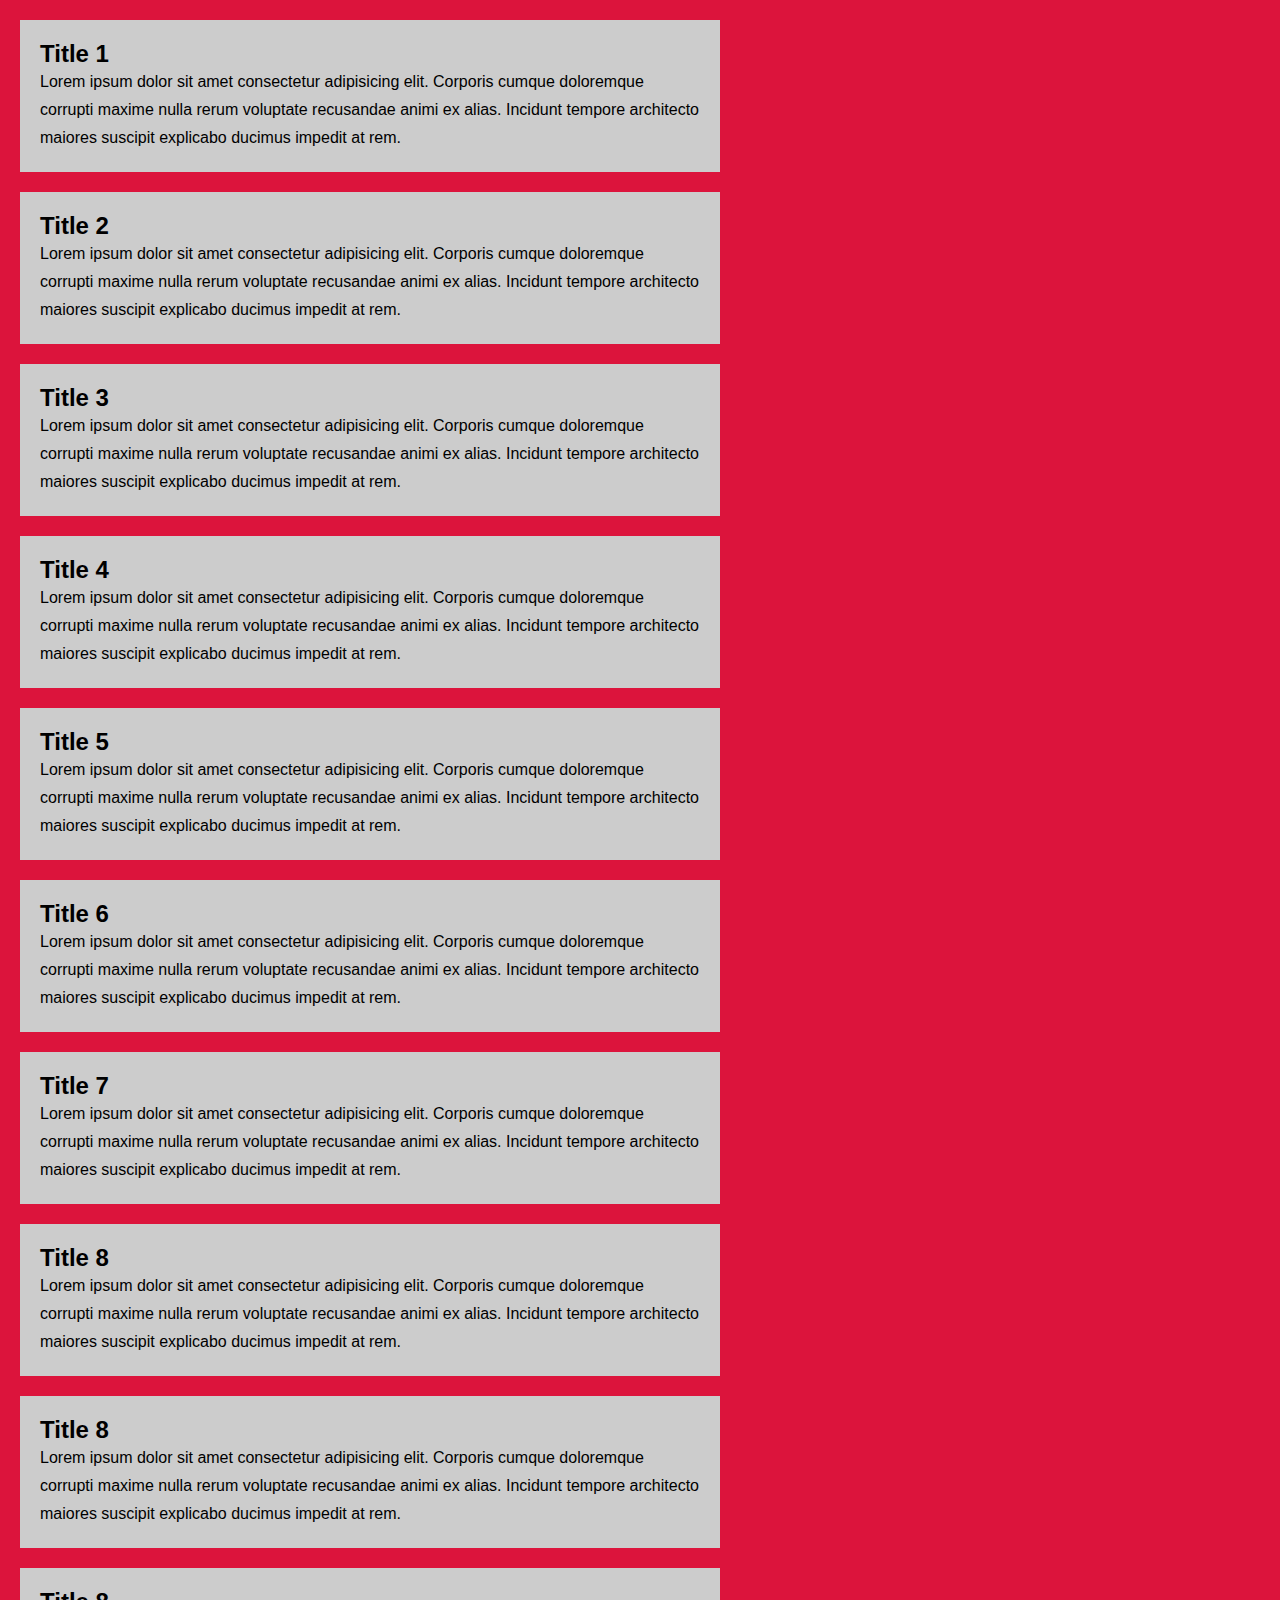
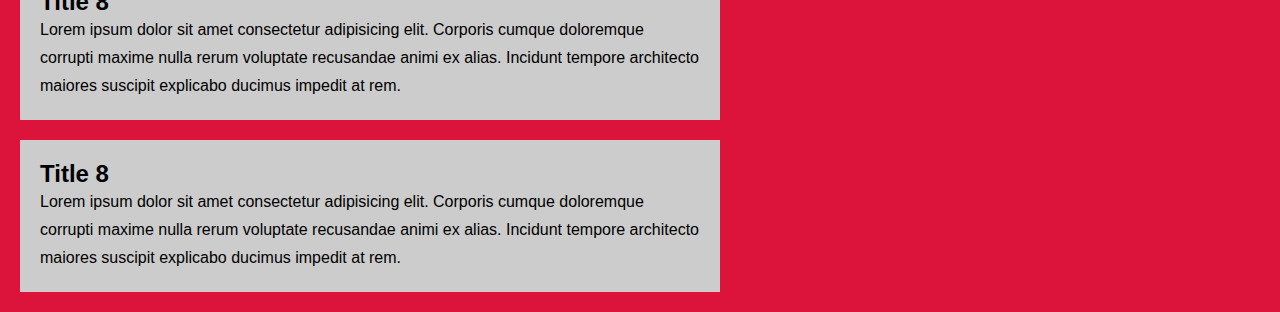
<file: custom scrollbar/index.html>
<!DOCTYPE html>
<html lang="en">
<head>
    <meta charset="UTF-8">
    <meta name="viewport" content="width=device-width, initial-scale=1.0">
    <title>Custom scroll bar</title>
    <link rel="stylesheet" href="style.css">
</head>
<body>
    <section>
        <div class="card">
            <h2 class="card-title">Title 1</h2>
            <p>Lorem ipsum dolor sit amet consectetur adipisicing elit. Corporis cumque doloremque corrupti maxime nulla rerum voluptate recusandae animi ex alias. Incidunt tempore architecto maiores suscipit explicabo ducimus impedit at rem.</p>
        </div>
        <div class="card">
             <h2 class="card-title">Title 2</h2>
            <p>Lorem ipsum dolor sit amet consectetur adipisicing elit. Corporis cumque doloremque corrupti maxime nulla rerum voluptate recusandae animi ex alias. Incidunt tempore architecto maiores suscipit explicabo ducimus impedit at rem.</p>
        </div>
        <div class="card">
             <h2 class="card-title">Title 3</h2>
            <p>Lorem ipsum dolor sit amet consectetur adipisicing elit. Corporis cumque doloremque corrupti maxime nulla rerum voluptate recusandae animi ex alias. Incidunt tempore architecto maiores suscipit explicabo ducimus impedit at rem.</p>
        </div>
        <div class="card">
             <h2 class="card-title">Title 4</h2>
            <p>Lorem ipsum dolor sit amet consectetur adipisicing elit. Corporis cumque doloremque corrupti maxime nulla rerum voluptate recusandae animi ex alias. Incidunt tempore architecto maiores suscipit explicabo ducimus impedit at rem.</p>
        </div>
        <div class="card">
             <h2 class="card-title">Title 5</h2>
            <p>Lorem ipsum dolor sit amet consectetur adipisicing elit. Corporis cumque doloremque corrupti maxime nulla rerum voluptate recusandae animi ex alias. Incidunt tempore architecto maiores suscipit explicabo ducimus impedit at rem.</p>
        </div>
        <div class="card">
             <h2 class="card-title">Title 6</h2>
            <p>Lorem ipsum dolor sit amet consectetur adipisicing elit. Corporis cumque doloremque corrupti maxime nulla rerum voluptate recusandae animi ex alias. Incidunt tempore architecto maiores suscipit explicabo ducimus impedit at rem.</p>
        </div>
        <div class="card">
             <h2 class="card-title">Title 7</h2>
            <p>Lorem ipsum dolor sit amet consectetur adipisicing elit. Corporis cumque doloremque corrupti maxime nulla rerum voluptate recusandae animi ex alias. Incidunt tempore architecto maiores suscipit explicabo ducimus impedit at rem.</p>
        </div>
        <div class="card">
             <h2 class="card-title">Title 8</h2>
            <p>Lorem ipsum dolor sit amet consectetur adipisicing elit. Corporis cumque doloremque corrupti maxime nulla rerum voluptate recusandae animi ex alias. Incidunt tempore architecto maiores suscipit explicabo ducimus impedit at rem.</p>
        </div>
        <div class="card">
             <h2 class="card-title">Title 8</h2>
            <p>Lorem ipsum dolor sit amet consectetur adipisicing elit. Corporis cumque doloremque corrupti maxime nulla rerum voluptate recusandae animi ex alias. Incidunt tempore architecto maiores suscipit explicabo ducimus impedit at rem.</p>
        </div>
        <div class="card">
             <h2 class="card-title">Title 8</h2>
            <p>Lorem ipsum dolor sit amet consectetur adipisicing elit. Corporis cumque doloremque corrupti maxime nulla rerum voluptate recusandae animi ex alias. Incidunt tempore architecto maiores suscipit explicabo ducimus impedit at rem.</p>
        </div>
        <div class="card">
             <h2 class="card-title">Title 8</h2>
            <p>Lorem ipsum dolor sit amet consectetur adipisicing elit. Corporis cumque doloremque corrupti maxime nulla rerum voluptate recusandae animi ex alias. Incidunt tempore architecto maiores suscipit explicabo ducimus impedit at rem.</p>
        </div>
    </section>
    
</body>
</html>
</file>
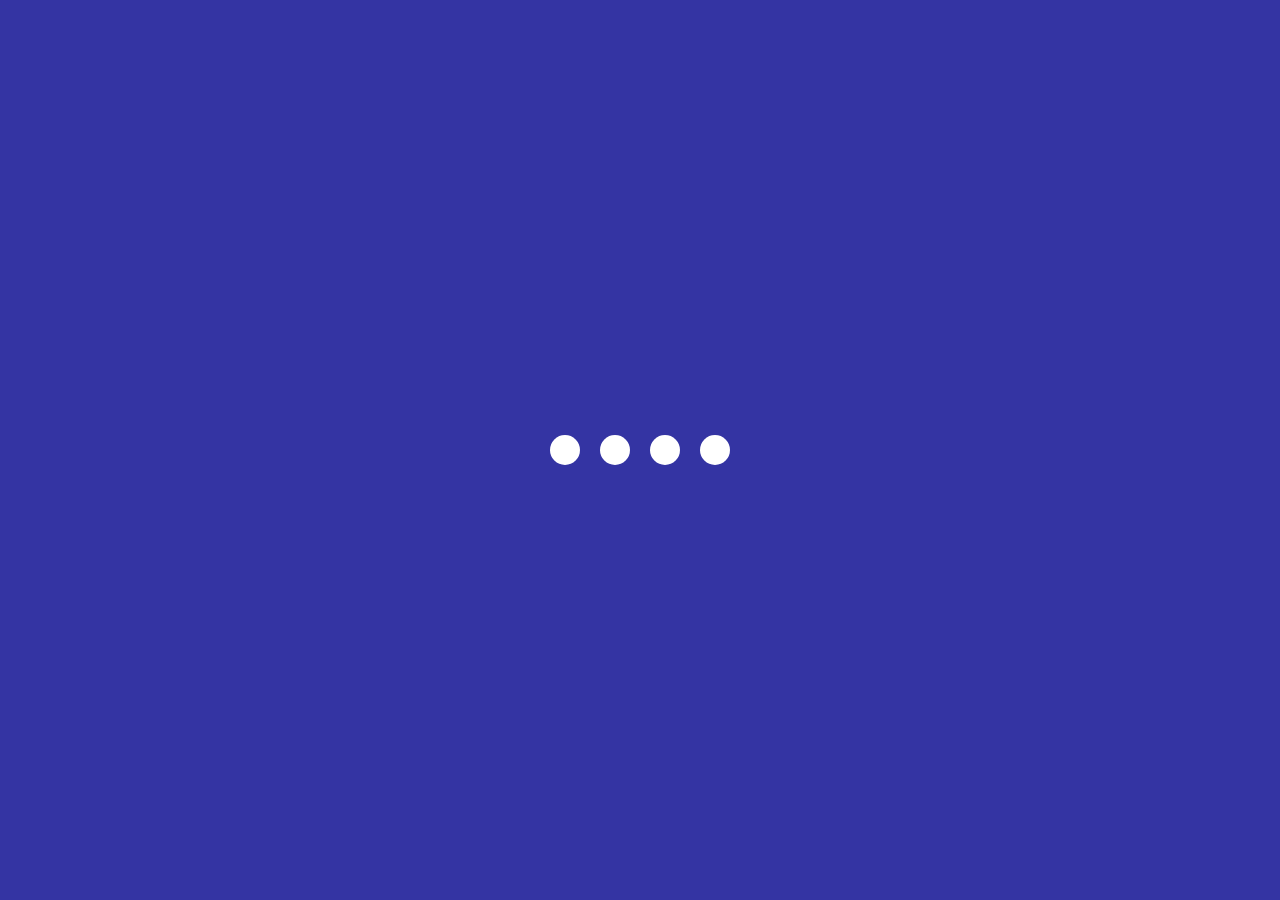
<file: dynamic loading animation/index.html>
<!DOCTYPE html>
<html lang="en">
<head>
    <meta charset="UTF-8">
    <meta name="viewport" content="width=device-width, initial-scale=1.0">
    <title>Document</title>
    <link rel="stylesheet" href="style.css">
</head>
<body>
    <section class="wrapper">
        <div class="loader">
            <div class="loading one"></div>
            <div class="loading two"></div>
            <div class="loading three"></div>
            <div class="loading four"></div>
           
        </div>
    </section>
</body>
</html>
</file>
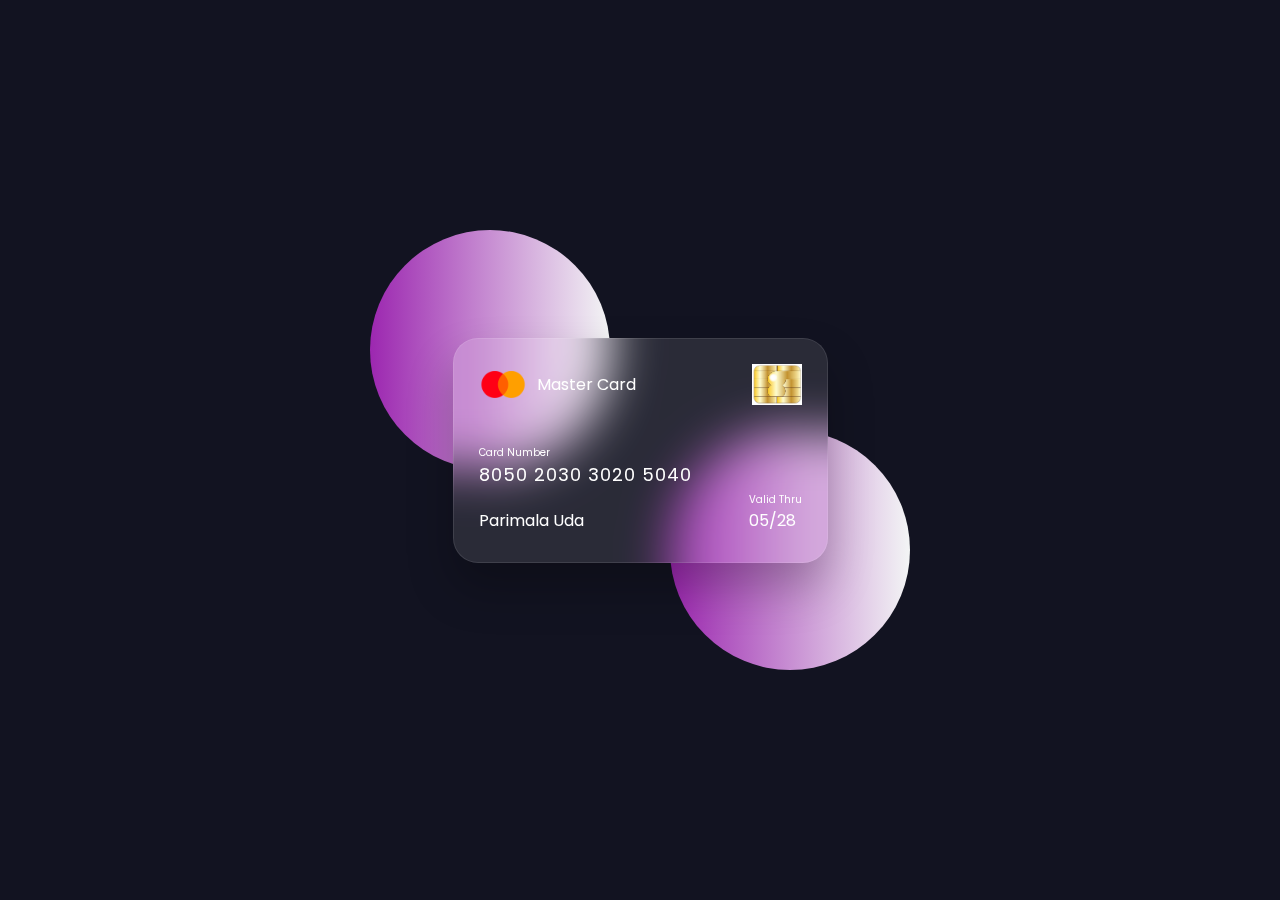
<file: flipping card/index.html>
<!DOCTYPE html>
<html lang="en">
<head>
    <meta charset="UTF-8">
    <meta name="viewport" content="width=device-width, initial-scale=1.0">
    <title>Flipping card UI Design</title>
    <link rel="stylesheet" href="style.css">
</head>
<body>
    <section>
        <div class="container">
            <div class="card front-face">
                <header>
                    <span class="logo">
                        <img src="images/logo.png" alt="">
                        <h5>Master Card</h5>
                    </span>
                    <img src="images/chip.jpg" alt="" class = "chip">
                </header>

                <div class="card-details">
                    <div class="name-number">
                        <h6>Card Number</h6>
                        <h5 class="number">8050 2030 3020 5040</h5>
                        <h5 class="name">Parimala Uda</h5>
                    </div>
                    <div class="valid-date">
                        <h6>Valid Thru</h6>
                        <h5>05/28</h5>
                    </div>
                </div>
            </div>

            <div class="card back-face">
                <h6>For customer service call +977 4343 3433 or email at mastercard@gmail.com</h6>
                <span class="magnetic-strip"></span>
                <div class="signature"><i>005</i></div>
                <h5>Lorem ipsum dolo sit amet consectetur adipisicing perferendis tempore nostrum amet quo molestias.</h5>
            </div>
        </div>
    </section>
</body>
</html>
</file>
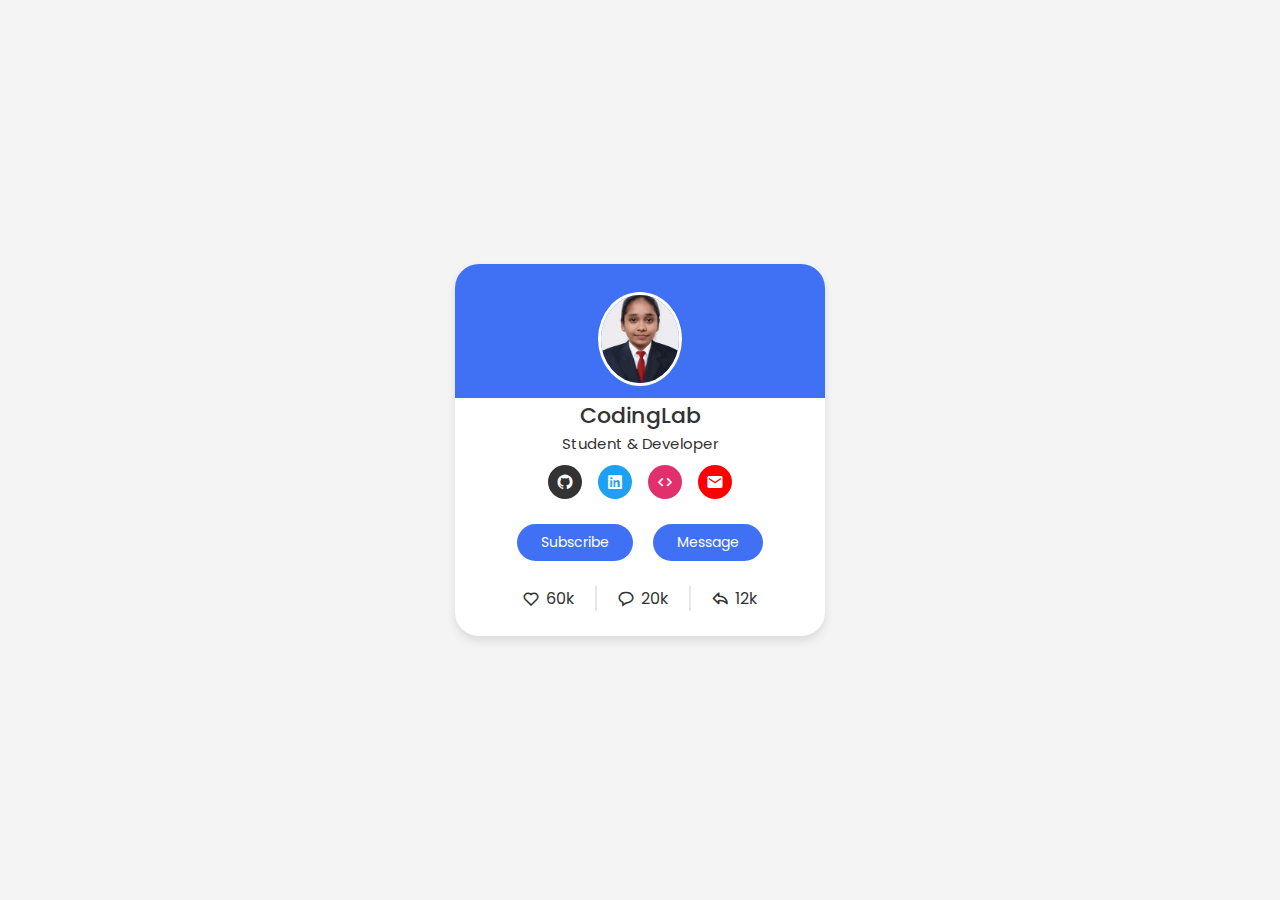
<file: portfolio card/index.html>
<!DOCTYPE html>
<html lang="en">
<head>
  <meta charset="UTF-8" />
  <meta name="viewport" content="width=device-width, initial-scale=1.0" />
  <title>Portfolio Card</title>
  <link rel="stylesheet" href="style.css" />
  <link href="https://unpkg.com/boxicons@2.1.4/css/boxicons.min.css" rel="stylesheet" />
</head>

<body>
  <div class="profile-card">
    <div class="image">
      <img src="profile.jpg" alt="Profile Image" class="profile-img" />
    </div>

    <div class="text-data">
      <span class="name">CodingLab</span>
      <span class="job">Student & Developer</span>
    </div>

    <div class="median-buttons">
      <a href="https://github.com/Parimalauda" style="background:#333;" class="link" aria-label="GitHub">
        <i class='bx bxl-github'></i>
      </a>
      <a href="https://www.linkedin.com/in/uda-parimala-26b753282/" style="background:#1da1f2;" class="link" aria-label="LinkedIn">
        <i class='bx bxl-linkedin-square'></i>
      </a>
      <a href="https://leetcode.com/u/udaparimala/" style="background:#e1306c;" class="link" aria-label="Code Portfolio">
        <i class='bx bx-code'></i>
      </a>
      <a href="mailto:parimalauda@email.com" style="background:#ff0000;" class="link" aria-label="Gmail">
    
        <i class='bx bxs-envelope'></i>
      </a>
    </div>

    <div class="buttons">
      <button class="button" onclick="subscribeuser()">Subscribe</button>
      <button class="button" onclick="messageUser()">Message</button>
    </div>


    <div class="analytics">
      <div class="data">
        <i class='bx bx-heart'></i>
        <span class="number">60k</span>
      </div>
      <div class="data">
        <i class='bx bx-message-rounded'></i>
        <span class="number">20k</span>
      </div>
      <div class="data">
        <i class='bx bx-share'></i>
        <span class="number">12k</span>
      </div>
    </div>
  </div>
</body>
</html>
</file>
<file: custom scrollbar/style.css>
*{
    padding:0;
    margin:0;
    box-sizing: border-box;
    font-family: sans-serif;

}
body{
    background: crimson;
}
.card{
    width: 700px;
    background: #ccc;
    padding: 20px;
    margin: 20px;
    font-family: sans-serif;
    line-height: 28px;
}


/* Scroll bar*/
::-webkit-scrollbar{
    background: transparent;
    width: 10px;

}
::-webkit-scrollbar-thumb{
    background: linear-gradient(#21D4FD,#b721ff);
    border-radius: 10px;
}
</file>
<file: dynamic loading animation/style.css>
* {
    margin: 0;
    padding: 0;
    box-sizing: border-box;
}
body {
    background: #00008bcb;
}

.wrapper {
    display: flex;
    justify-content: center;
    align-items: center;
    min-height: 100vh;
}

.wrapper .loader {
    display: flex;
    justify-content: space-evenly;
    padding: 0 20px;
}
.loader .loading {
    background: #fff;
    width: 30px;
    height: 30px;
    border-radius: 50px;
    margin: 0 10px;
    animation: load 0.8s ease infinite;
}

.loader .loading.one {
    animation-delay: 0.3s;
}
.loader .loading.two {
    animation-delay: 0.4s;
}
.loader .loading.three {
    animation-delay: 0.5s;
}

@keyframes load {
    0% {
        width: 30px;
        height: 30px;
    }
    50% {
        width: 20px;
        height: 20px;
    }
}
</file>
<file: flipping card/style.css>
@import url("https://fonts.googleapis.com/css2?family=Poppins:wght@300;400;500;600&display=swap");

*{
    margin: 0;
    padding: 0;
    box-sizing: border-box;
    font-family: "Poppins", sans-serif;
}
section {
    position: relative;
    min-height: 100vh;
    width: 100%;
    background: #121321;
    display:flex;
    align-items: center;
    justify-content: center;
    color: #fff;
    perspective: 1000px;
}

section::before{
    content: "";
    position: absolute;
    height: 240px;
    width: 240px;
    border-radius: 50%;
    transform: translate(-150px, -100px);
    background: linear-gradient(90deg, #9c27b0, #f3f5f5);
}

section::after{
    content: "";
    position: absolute;
    height: 240px;
    width: 240px;
    border-radius: 50%;
    transform: translate(150px, 100px);
    background: linear-gradient(90deg, #9c27b0, #f3f5f5);
}

.container{
    position: relative;
    height: 225px;
    width: 375px;
    z-index: 100;
    transition: 0.6s;
    transform-style: preserve-3d;
}
.container:hover{
    transform: rotateY(180deg);
}

.container .card{
    position: absolute;
    height: 100%;
    width: 100%;
    padding: 25px;
    border-radius: 25px;
    backdrop-filter: blur(25px);
    -webkit-backdrop-filter: blur(25px);
    background: rgba(255, 255, 255,0.1);
    box-shadow: 0 25px 45px rgba(0, 0, 0 , 0.25);
    border: 1px solid rgba(255, 255, 255,0.1);
    backface-visibility: hidden;
}

.front-face header,
.front-face .logo{
    display: flex;
    align-items: center
}
.front-face header{
    justify-content: space-between;
}

.front-face .logo img{
    width: 48px;
    margin-right: 10px;
}

h5{
    font-size: 16px;
    font-weight: 400;
}
.front-face .chip {
    width:50px;
}

.front-face .card-details{
    display: flex;
    margin-top: 40px;
    align-items: flex-end;
    justify-content: space-between;
}

h6{
    font-size: 10px;
    font-weight: 400;
}

h5.number {
    font-size: 18px;
    letter-spacing: 1px;
}

h5.name{
    margin-top: 20px;
}
.card.back-face {
    border: none;
    padding: 15px 25px 25px 25px;
    transform: rotateY(180deg)
}

.card.back-face h6 {
    font-size: 8px;
}

.card.back-face .magnetic-strip{
    position: absolute;
    top: 40px;
    left: 0;
    height: 45px;
    width: 100%;
    background: #000;
}
.card.back-face .signature {
    display: flex;
    justify-content: flex-end;
    align-items: center;
    margin-top: 80px;
    height: 40px;
    width: 85%;
    border-radius: 6px;
    background: repeating-linear-gradient(#fff, #fff 3px, #efefef 0px, #efefef 9px);
}

.signature i {
    color: #000;
    font-size: 12px;
    padding: 4px 6px;
    border-radius:4px;
    background-color: #fff;
    margin-right: -30px;
    z-index: -1;
}

.card.back-face h5 {
    font-size: 8px;
    margin-top: 15px;
}
</file>
<file: portfolio card/style.css>
@import url('https://fonts.googleapis.com/css2?family=Jost:ital,wght@0,100..900;1,100..900&family=Poppins:wght@300;400;500;600&display=swap');
* {
    margin: 0;
    padding: 0;
    box-sizing: border-box;
    font-family: 'Poppins', sans-serif;
}
body{
    height: 100vh;
    display: flex;
    align-items: center;
    justify-content: center;
    background-color: #f4f4f4;
}
.profile-card{
    display: flex;
    flex-direction: column;
    align-items: center;
    max-width: 370px;
    width: 100%;
    background: #fff;     
    border-radius: 24px;
    padding: 25px;
    box-shadow: 0 5px 10px rgba(0, 0, 0, 0.1); 
    position: relative;
}

.profile-card::before{
    content: "";
    position: absolute;
    top: 0;
    left: 0;
    height: 36%;
    width: 100%;
    border-radius: 24px 24px 0 0;
    background-color:#4070f4;
}

.image{
    position: relative;
    height: 100px;
    width: 90px;
    border-radius: 50%;
    background-color: #4070f4;
    padding: 3px;
    margin-bottom: 10px;
}

.image .profile-img{
    height: 100%;
    width: 100%;
    object-fit: cover;
    border-radius: 50%;
    border: 3px solid #fff;;
}
.profile-card .text-data{
    display: flex;
    flex-direction: column;
    align-items: center;
    color: #333;
}
.text-data .name{
    font-size: 22px;
    font-weight: 500;
}
.text-data .job{
    font-size: 15px;
    font-weight: 400;
}
.profile-card .media-buttons{
    display: flex;
    align-items: center;
    margin-top: 15px;
}
.median-buttons {
  display: flex;
  justify-content: center;
  align-items: center;
  margin-top: 10px;
}
.median-buttons .link {
  display: flex;
  justify-content: center;
  align-items: center;
  height: 34px;
  width: 34px;
  font-size: 18px;
  margin: 0 8px;
  border-radius: 50%;
  background-color: #4070f4;
  text-decoration: none;
  color: #fff;
  font-size: 18px;
}
.profile-card .buttons{
    display: flex;
    align-items: center;
    margin-top: 25px;
}
.buttons .button{
    color: #fff;
    font-size: 14px;
    font-weight: 400;
    border: none;
    border-radius : 24px;
    margin: 0 10px;
    padding: 8px 24px;
    background-color: #4070f4;
    cursor: pointer;
    transition: all 0.3s ease;
}
.buttons .button:hover{
    background-color: #0e4bf1;
}

.profile-card .analytics{
    display: flex;
    align-items: center;
    margin-top: 25px;
}
.analytics .data{
    display: flex;
    align-items: center;
    color: #333;
    padding: 0 20px;
    border-right: 2px solid #e7e7e7;
}
.analytics .data i {
    font-size:18px;
    margin-right: 6px;
}
.analytics .data:last-child {
    border-right: none;
}
</file>
